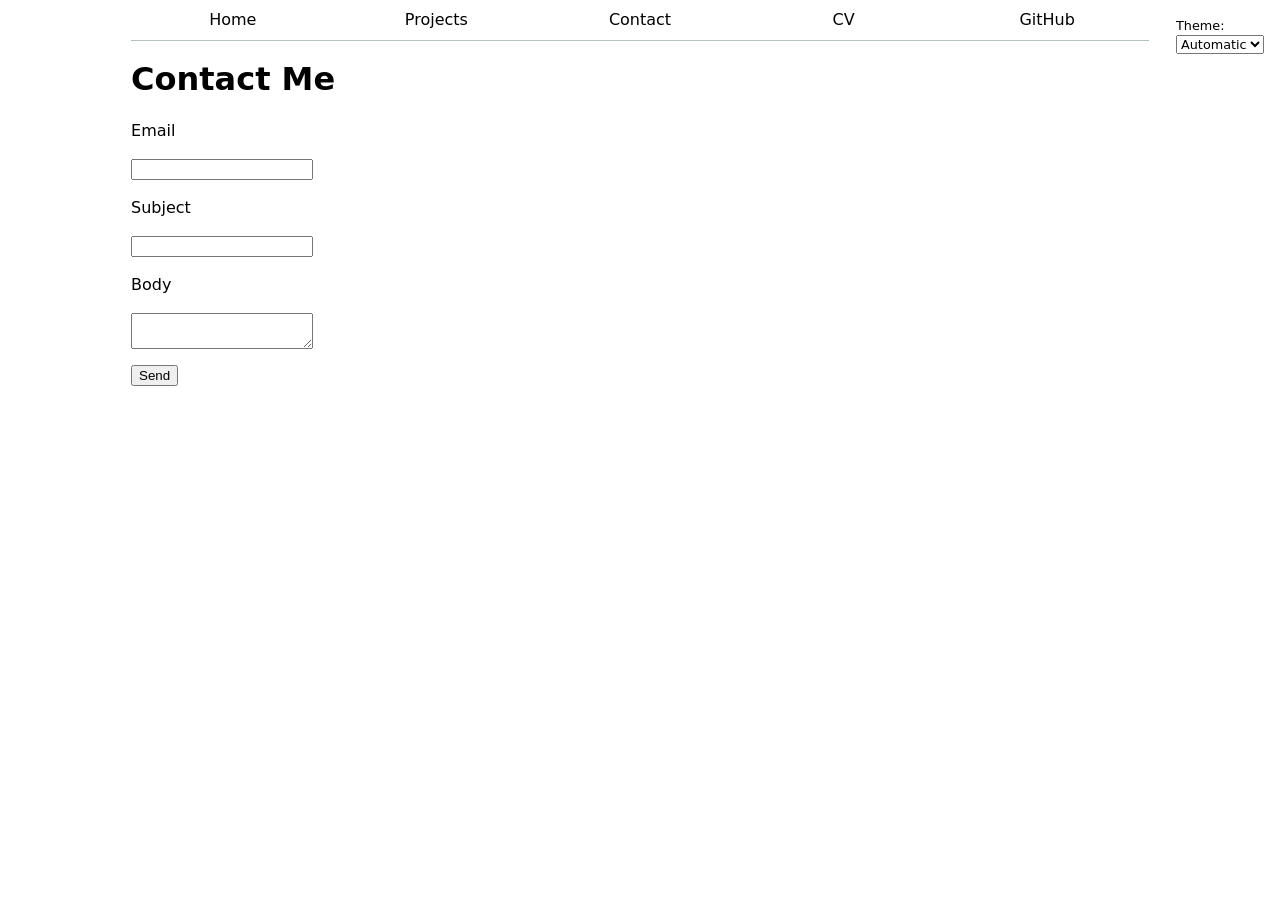
<file: contact/index.html>
<!DOCTYPE html>
<html lang="en">
<head>
    <meta charset="UTF-8">
    <meta name="viewport" content="width=device-width, initial-scale=1.0">
    <link rel="stylesheet" href="../style.css">
    <title>Contact</title>
    <script type="module" src="../global.js"></script>
</head>
<body>

    <h1>Contact Me</h1>

    <form action="mailto:abw.13245@gmail.com" method="post" enctype="text/plain">
        <label>Email</label>
        <input type="email" name="email">
        <label>Subject</label>
        <input type="text" name="subject">
        <label>Body</label>
        <textarea name="body"></textarea>
        <button>Send</button>
    </form> 
</body>
</html>
</file>
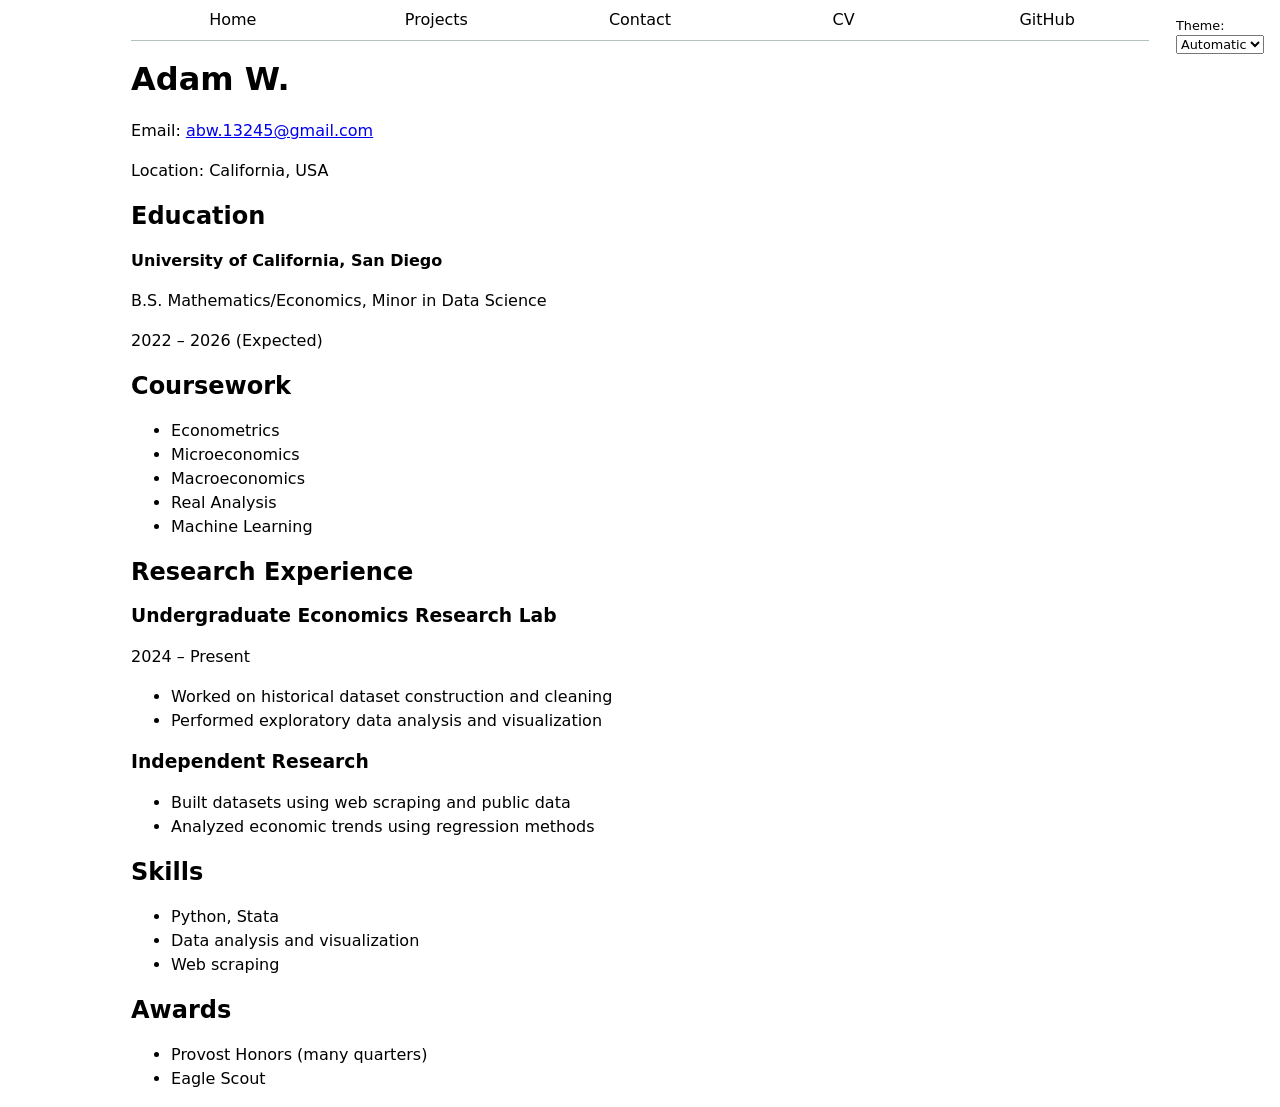
<file: cv.html>
<!DOCTYPE html>
<html lang="en">
<head>
  <meta charset="UTF-8">
  <title>CV</title>
  <link rel="stylesheet" href="style.css">
  <script type="module" src="global.js"></script> 
</head>
<body>

<h1>Adam W.</h1>
<p>Email: <a href="mailto:abw.13245@gmail.com">abw.13245@gmail.com</a></p>
<p>Location: California, USA</p>

<section>
  <h2>Education</h2>
  <p><strong>University of California, San Diego</strong></p>
  <p>B.S. Mathematics/Economics, Minor in Data Science</p>
  <p><time>2022</time> – <time>2026 (Expected)</time></p>
</section>

<section>
  <h2>Coursework</h2>
  <ul>
    <li>Econometrics</li>
    <li>Microeconomics</li>
    <li>Macroeconomics</li>
    <li>Real Analysis</li>
    <li>Machine Learning</li>
  </ul>
</section>

<section>
  <h2>Research Experience</h2>

  <article>
    <h3>Undergraduate Economics Research Lab</h3>
    <p><time>2024</time> – Present</p>
    <ul>
      <li>Worked on historical dataset construction and cleaning</li>
      <li>Performed exploratory data analysis and visualization</li>
    </ul>
  </article>

  <article>
    <h3>Independent Research</h3>
    <ul>
      <li>Built datasets using web scraping and public data</li>
      <li>Analyzed economic trends using regression methods</li>
    </ul>
  </article>

</section>

<section>
  <h2>Skills</h2>
  <ul>
    <li>Python, Stata</li>
    <li>Data analysis and visualization</li>
    <li>Web scraping</li>
  </ul>
</section>

<section>
  <h2>Awards</h2>
  <ul>
    <li>Provost Honors (many quarters)</li>
    <li>Eagle Scout</li>
  </ul>
</section>

</body>
</html>
</file>
<file: style.css>
:root {
  --color-accent: oklch(82.412% 0.22021 145.684);
}

body {
  max-width: 100ch;
  margin: 0 auto;
  margin-inline: max(1em, (100% - 100ch) / 2);
  font: 100%/1.5 system-ui;
}

nav {
  display: flex;
  text-align: center;
  margin-bottom: 1em;
  border-bottom: 1px solid;
  border-bottom-color: oklch(80% 3% 200);
}

nav a {
  flex: 1;
  text-decoration: none;
  color: inherit;
  padding: 0.5em;
  transition: all 0.2s ease; /* smooth hover */
}

nav a.current {
  border-bottom: 0.4em solid;
  border-bottom-color: oklch(80% 3% 200);
  padding-bottom: 0.1em;
}

nav a:hover {
  border-bottom: 0.4em solid var(--color-accent);
  background-color: oklch(from var(--color-accent) 90% 10% h);
}

form {
  display: grid;
  grid-template-columns: auto 1fr;
  gap: 1em;
}

label {
  display: grid;
  grid-template-columns: subgrid;
  grid-column: 1 / -1;
}

input,
textarea {
  width: 100%;
  box-sizing: border-box;
}

button {
  grid-column: 1 / -1;
  justify-self: start;
}

.projects {
  display: grid;
  grid-template-columns: repeat(auto-fill, minmax(15em, 1fr));
  gap: 1em;
}

.projects article {
  display: grid;
  grid-template-rows: subgrid;
  grid-row: span 3;
  gap: 1em;
}

.projects h2 {
  margin: 0;
  font-size: 200%;
}

h1, h2, h3, h4, h5, h6 {
  line-height: 1.1;
  text-wrap: balance;
}

/* CV */
body.cv h1 {
  font-size: 2.2em;
  margin-bottom: 0.3em;
}

body.cv h2 {
  margin-top: 1.8em;
  margin-bottom: 0.4em;
  border-bottom: 1px solid oklch(80% 3% 200);
  padding-bottom: 0.2em;
}

body.cv section {
  margin-bottom: 1.2em;
}

body.cv time {
  color: gray;
  font-style: italic;
}

body.cv p:first-of-type {
  color: #555;
}

.color-scheme {
  position: absolute;
  top: 1rem;
  right: 1rem;
  font-size: 80%;
  font-family: inherit;
}

.color-scheme select {
  font: inherit;
}

@media (prefers-color-scheme: dark) {
  nav a:hover {
    background-color: oklch(from var(--color-accent) 30% 10% h);
  }
}

/* GITHUB STATS */
.github-profile {
  margin-top: 3rem;
}

#profile-stats {
  display: grid;
  grid-template-columns: repeat(auto-fit, minmax(10em, 1fr));
  gap: 1em;
}

#profile-stats p {
  padding: 1em;
  border: 1px solid var(--border-color);
  border-radius: 8px;
}
</file>
